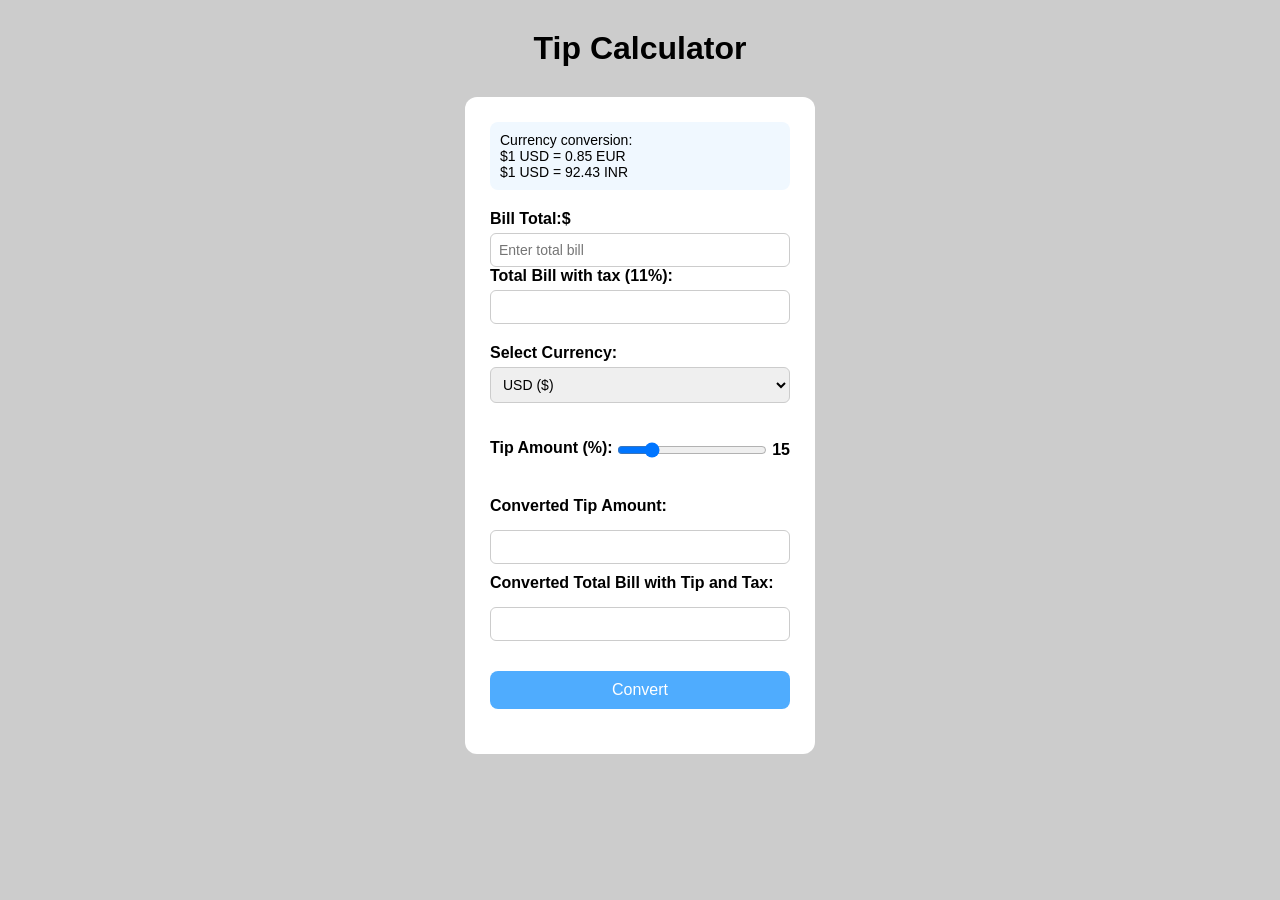
<file: Lab5/index.html>
<!DOCTYPE html>
<html lang="en">
<head>
    <meta charset="UTF-8">
    <meta name="viewport" content="width=device-width, initial-scale=1.0">
    <title>Tip Calculator</title>
    <link rel="stylesheet" href="style.css">
    <script src="script.js" defer></script>
</head>
<body>
    <header>
        <h1>Tip Calculator</h1>
    </header>
    <div class="container">
        <div class="currency-info">
            <p>Currency conversion:</p>
            <p>$1 USD = 0.85 EUR</p>
            <p>$1 USD = 92.43 INR</p>
        </div>
        <div class="input-section">
            <label for="bill">Bill Total:$</label>
            <input type="number" id="bill" placeholder="Enter total bill">
            <label for="tax">Total Bill with tax (11%):</label>
            <input type="text" id="tax" readonly>
        </div>
        <div class="currency-input">
            <label for="toCurrency">Select Currency:</label>
            <select id="toCurrency">
                <option value="USD">USD ($)</option>
                <option value="EUR">EUR (€)</option>
                <option value="INR">INR (₹)</option>
            </select>
        </div>
        <div class="tip">
            <label for="tip">Tip Amount (%):</label>
            <input type="range" id="tip" placeholder="Enter tip amount" min="0" max="100" value ="15">
                <span id="tipValue">15</span>
        </div>
        <div class="result-section">
            <label for="tipResult">Converted Tip Amount:</label>
            <input type="text" id="tipResult" readonly>
            <label for="TotalBill">Converted Total Bill with Tip and Tax:</label>
            <input type="text" id="TotalBill" readonly>
        </div>
        <button id="convertButton">Convert</button>
        <div id="result"></div>
    </div>
</body>
</html>
</html>
</file>
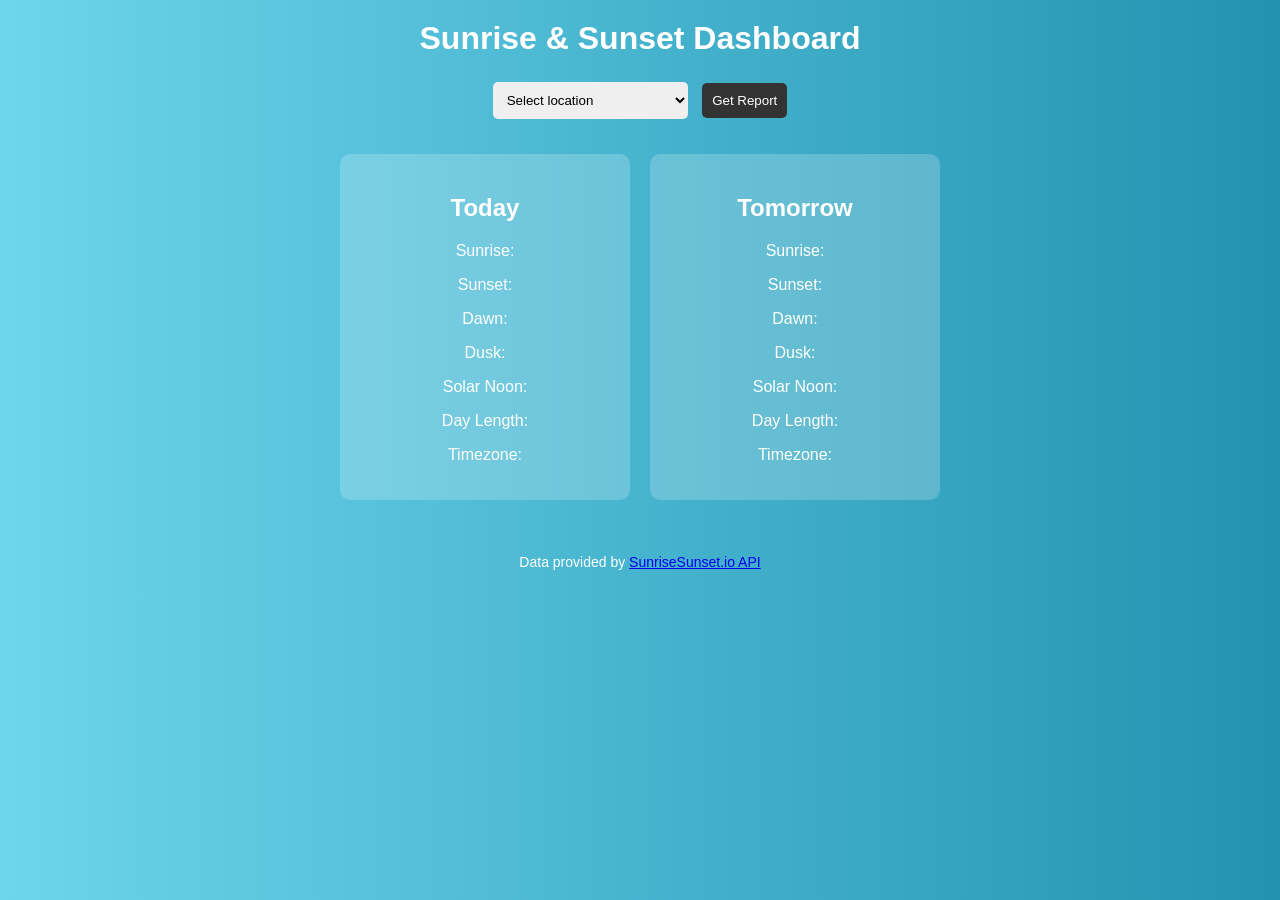
<file: lab6/index.html>
<!DOCTYPE html>
<html lang="en">
<head>
    <meta charset="UTF-8">
    <meta name="viewport" content="width=device-width, initial-scale=1.0">
    <title>Sunrise & Sunset Dashboard</title>
    <link rel="stylesheet" href="style.css">
    <script src="script.js"></script>
</head>
<body>

    <h1>Sunrise & Sunset Dashboard</h1>

    <div class ="options">
        <select id="locationSelect">
            <option value="">Select location</option>
            <option value="13.6929, -89.2182">San Salvador, El Salvador</option>
            <option value="47.6062, -122.3321">Seattle, Washington</option>
            <option value="40.7128, -74.0060">New York, New York</option>
            <option value="41.8781, -87.6298">Chicago, Illinois</option>
            <option value="29.7604, -95.36898">Houston, Texas</option>
            <option value="34.0522, -118.2437">Los Angeles, California</option>
            <option value="35.6762, 139.6503">Tokyo, Japan</option>
            <option value="19.4326, -99.1332">Mexico City, Mexico</option>
            <option value="40.4168, -3.7038">Madrid, Spain</option>
            <option value="51.5074, -0.1278">London, UK</option>
        </select>

        <button onclick="getReport()">Get Report</button>

    </div>

    <div id="error" class="hidden"></div>

    <div id="dashboard">
        <div class="card">
            <h2>Today</h2>
            <div id="today-report">
                <p>Sunrise: </p>
                <p>Sunset: </p>
                <p>Dawn: </p>
                <p>Dusk: </p>
                <p>Solar Noon: </p>
                <p>Day Length: </p>
                <p>Timezone: </p>
            </div>
        </div>

        <div class="card">
            <h2>Tomorrow</h2>
            <div id="tomorrow-report">
                <p>Sunrise: </p>
                <p>Sunset: </p>
                <p>Dawn: </p>
                <p>Dusk: </p>
                <p>Solar Noon: </p>
                <p>Day Length: </p>
                <p>Timezone: </p>
            </div>
        </div>
    </div>

    <footer>
        <p>Data provided by <a href="https://sunrisesunset.io/api/" target="_blank">SunriseSunset.io API</a></p>
    </footer>
</body>
</html>
</file>
<file: Lab5/style.css>
/* Reset */
* {
    margin: 0;
    padding: 0;
    box-sizing: border-box;
    font-family: Arial, sans-serif;
}

/* Page background */
body {
    background: #ccc;
    min-height: 100vh;
    display: flex;
    flex-direction: column;
    align-items: center;
}

/* Header */
header {
    margin: 30px 0;
    color: rgb(0, 0, 0);
    text-align: center;
}

/* Main container */
.container {
    background: white;
    padding: 25px;
    border-radius: 12px;
    width: 350px;
}

/* Section spacing */
.container div {
    margin-bottom: 20px;
}

/* Labels */
label {
    display: block;
    margin-bottom: 5px;
    font-weight: bold;
}

/* Inputs and dropdown */
input, select {
    width: 100%;
    padding: 8px;
    border-radius: 6px;
    border: 1px solid #ccc;
    font-size: 14px;
}

/* Slider styling */
input[type="range"] {
    width: 50%;
    margin: 10px 0;
}

.tip {
    display: flex;
    align-items: center;
    justify-content: space-between;
}

#tipValue {
    display: inline-block;
    text-align: right;
    font-weight: bold;
}

/* Button */
button {
    width: 100%;
    padding: 10px;
    background-color: #4facfe;
    color: white;
    border: none;
    border-radius: 8px;
    font-size: 16px;
    cursor: pointer;
    transition: 0.3s;
}

/* Button hover */
button:hover {
    background-color: #007bff;
}

/* Currency info box */
.currency-info {
    background-color: #f0f8ff;
    padding: 10px;
    border-radius: 8px;
    font-size: 14px;
}

/* Result section */
.result-section input {
    font-weight: bold;
    color: #333;
    margin: 10px 0;
}
</file>
<file: lab6/style.css>
body {
    font-family: Arial, sans-serif;
    text-align: center;
    background: linear-gradient(to right, #6dd5ed, #2193b0);
    color: white;
    margin: 0;
    padding: 0;
}

h1 {
    margin: 20px 0;
}

.options {
    margin: 20px;
}

select, button {
    padding: 10px;
    margin: 5px;
    border-radius: 5px;
    border: none;
}

button {
    background-color: #333;
    color: white;
    cursor: pointer;
}

button:hover {
    background-color: #555;
}

#dashboard {
    display: flex;
    justify-content: center;
    gap: 20px;
    margin: 30px;
}

.card {
    background: rgba(255, 255, 255, 0.2);
    padding: 20px;
    border-radius: 10px;
    width: 250px;
}

#error {
    color: yellow;
    margin-top: 10px;
}

.hidden {
    display: none;
}

footer {
    margin-top: 30px;
    padding: 10px;
    font-size: 14px;
}
</file>
